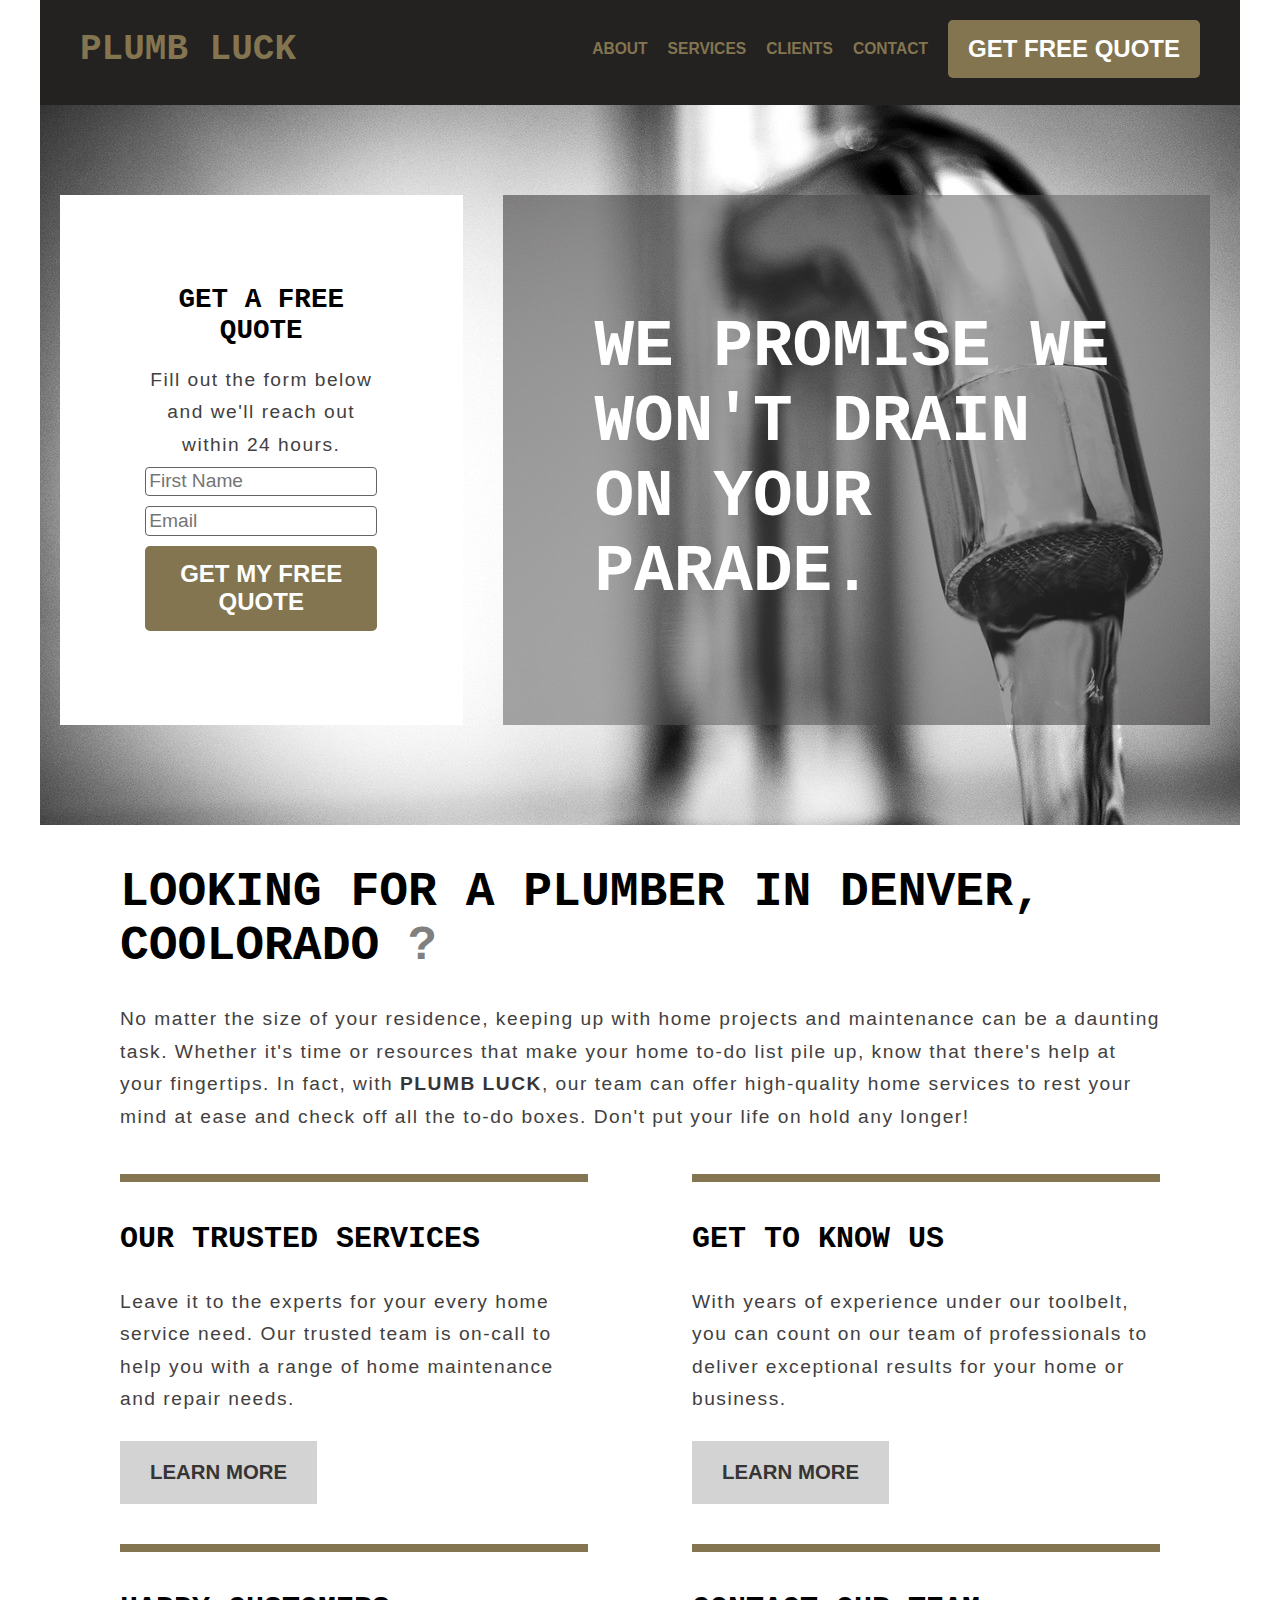
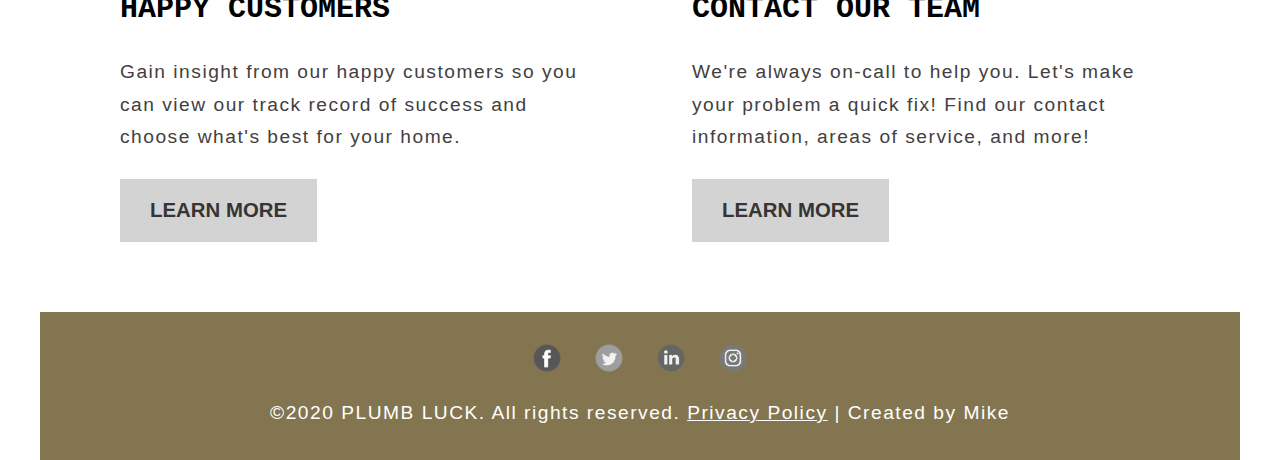
<file: index.html>
<!DOCTYPE html>
<html lang="en">
<head>
    <meta charset="UTF-8">
    <meta http-equiv="X-UA-Compatible" content="IE=edge">
    <meta name="viewport" content="width=device-width, initial-scale=1.0">
    <title>Plumb Luck</title>
    <link rel="stylesheet" href="styles/general-styles.css">
    <style>
        @import url(styles/home-styles.css);
    </style>
</head>
<body>
    <div id="wrapper">
        <header>
            <nav id="nav-bar">
                <h1 id="logo"><a href="index.html">Plumb Luck</a></h1>
                <ul id="nav-links">
                    <li><button id="close-menu">X</button></li>
                    <li class="nav-links"><a href="about.html">About</a></li>
                    <li class="nav-links"><a href="services.html">Services</a></li>
                    <li class="nav-links"><a href="clients.html">Clients</a></li>
                    <li class="nav-links"><a href="contact.html">Contact</a></li>
                    <li><button id="get-quote" class="button"
                        style="width: auto;">Get free quote</button></li>
                </ul>
                <div id="hamburger">
                    <div class="bars"></div>
                    <div class="bars"></div>
                    <div class="bars"></div>
                </div>
            </nav>
        </header>

        <div id="popup-container">
            <div class="popup-div">
                <button id="close-popup">x</button>
                <h1>Get a free quote</h1>
                <p>Fill out the form below and one of our contractors will reach out within 24 
                    hours.</p>
                <form id="popup-form">
                    <fieldset>
                        <input type="text" id="firstName" name="firstName" 
                        placeholder="First Name" size="1">
                        <input type="email" id="email" name="email" 
                        placeholder="Email" size="1">
                        <input type="text" id="city" name="city" 
                        placeholder="City" size="1">
                        <button id="popup-submit" class="button">Get My Free Quote</button>
                    </fieldset>
                </form>
                
            </div>
        </div>

        <div class="background">
            <div class="quote-form">
                <form id="user-signup">
                    <fieldset>
                        <h1>Get a Free Quote</h1>
                        <p>Fill out the form below and we'll reach out within 24 hours.</p>
                        <input type="text" id="userName" placeholder="First Name">
                        <input type="text" id="userEmail" placeholder="Email">
                        <button id="popup-submit" class="button"
                        style="border-radius: 5px; width: 80%;
                        margin:1.7% 0;">Get My Free Quote</button>
                    </fieldset>
                </form>
            </div>
            <div class="banner">
                <h1>We promise we won't drain on your parade.</h1>
            </div>
        </div>
        <div class="content">
            <div class="intro">
                <h1>Looking for a plumber in Denver, Coolorado
                    <span style="color: gray;">?</span></h1>
                <p>
                    No matter the size of your residence, keeping up with home projects 
                    and maintenance can be a daunting task. Whether it's time or resources 
                    that make your home to-do list pile up, know that there's help at your 
                    fingertips. In fact, with 
                    <span style="text-transform: uppercase;
                    color:#363535; font-weight: 600;">Plumb luck</span>, our team can 
                    offer high-quality home services to rest your mind at ease and check off 
                    all the to-do boxes. Don't put your life on hold any longer!
                </p>
            </div>
            
            <div class="section">
                <h1>Our Trusted Services</h1>
                <p>
                    Leave it to the experts for your every home service need. Our trusted 
                    team is on-call to help you with a range of home maintenance and repair 
                    needs.
                </p>
                <a href="services.html" class="btn">Learn more</a>
            </div>
            <div class="section">
                <h1>Get to Know Us</h1>
                <p>
                    With years of experience under our toolbelt, you can count on our team 
                    of professionals to deliver exceptional results for your home or 
                    business.
                </p>
                <a href="about.html" class="btn">Learn more</a>
            </div>
            <div class="section">
                <h1>Happy Customers</h1>
                <p>
                    Gain insight from our happy customers so you can view our track record 
                    of success and choose what's best for your home.
                </p>
                <a href="clients.html" class="btn">Learn more</a>
            </div>
            <div class="section">
                <h1>Contact our Team</h1>
                <p>
                    We're always on-call to help you. Let's make your problem a quick fix! 
                    Find our contact information, areas of service, and more!
                </p>
                <a href="contact.html" class="btn">Learn more</a>
            </div>
        </div>

        <footer>
            <div class="social-icons">
                <div class="img">
                    <a href=""><img src="icons/FACEBOOK.PNG" alt="facebook"></a>
                </div>
                <div class="img">
                    <a href=""><img src="icons/TWITTER.PNG" alt="twitter"></a>
                </div>
                <div class="img">
                    <a href=""><img src="icons/LINKEDIN.PNG" alt="linkedIn"></a>
                </div>
                <div class="img">
                    <a href=""><img src="icons/INSTAGRAM.PNG" alt="instagram"></a>
                </div>
            </div>
            <p>©2020 PLUMB LUCK. All rights reserved.  <a href="">Privacy Policy</a>  |  
                Created by Mike
            </p>
        </footer>
    </div>

    <script src="index.js"></script>
</body>
</html>
</file>
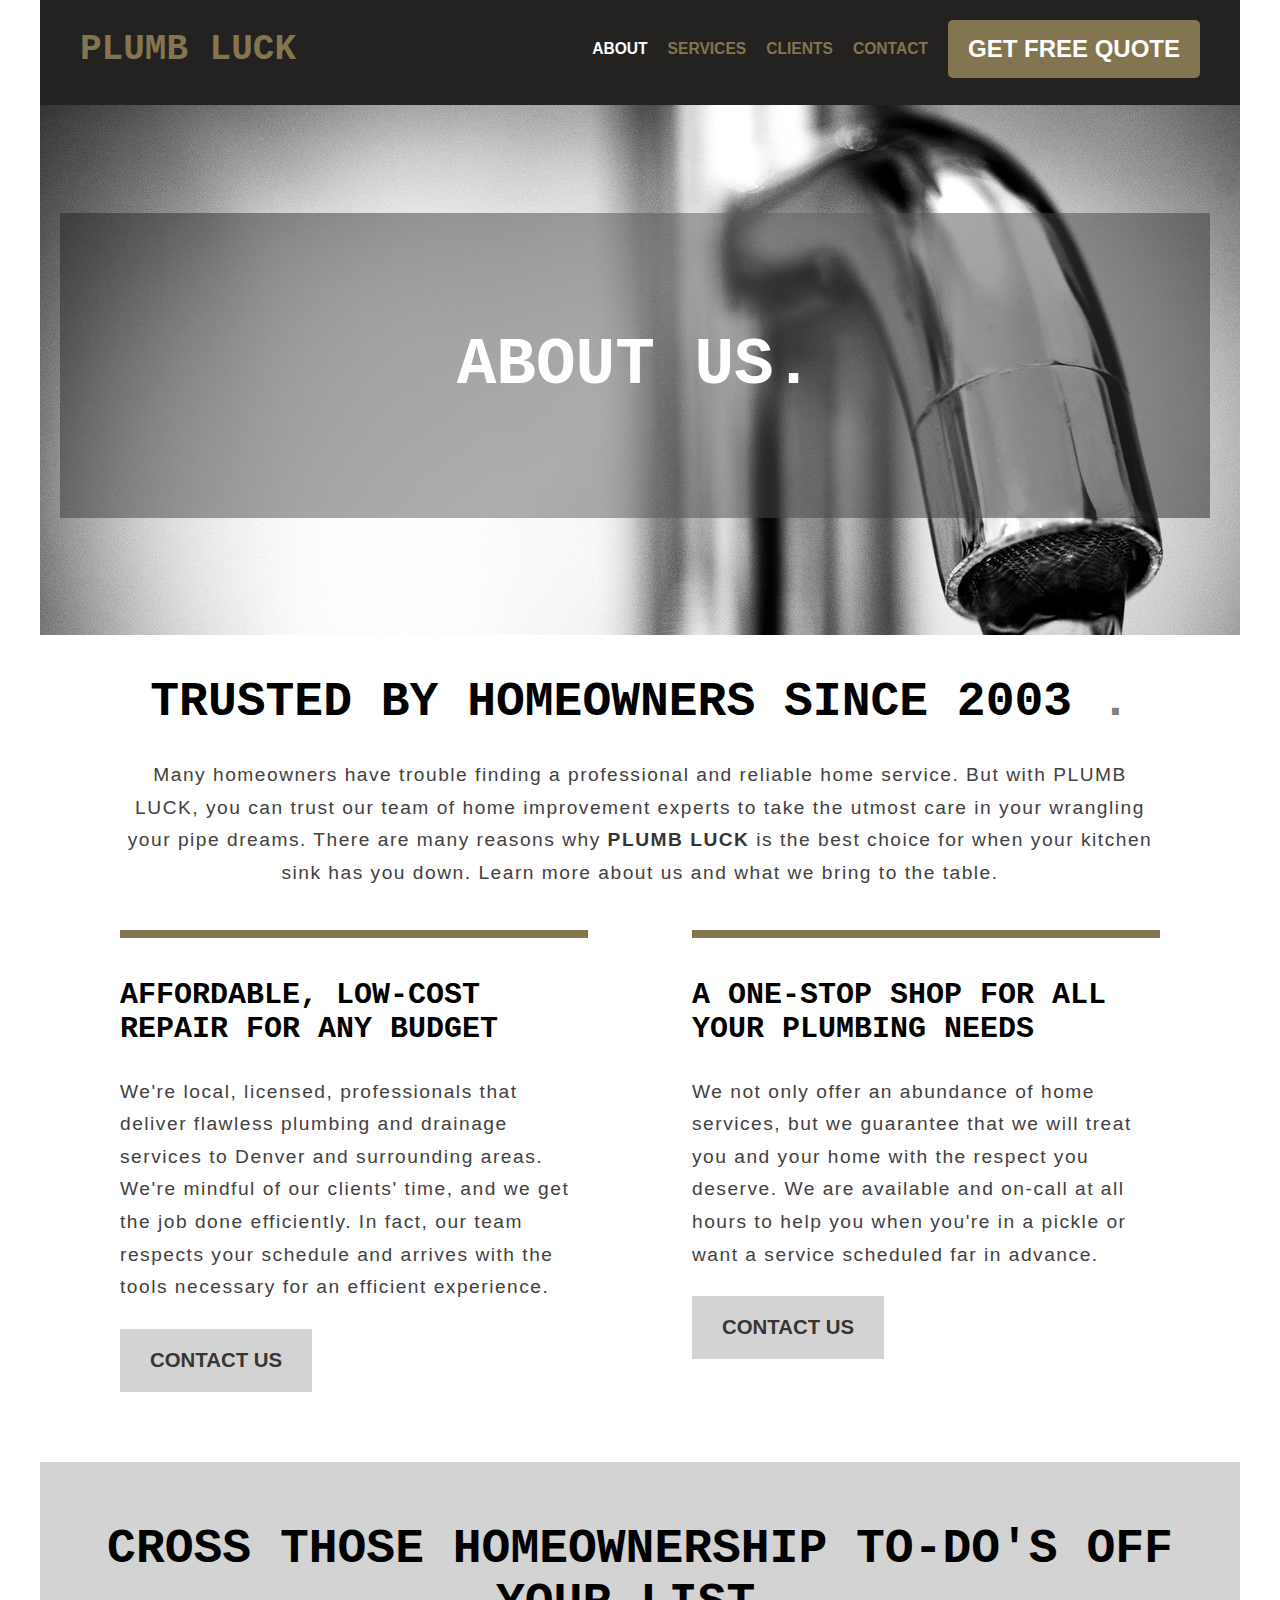
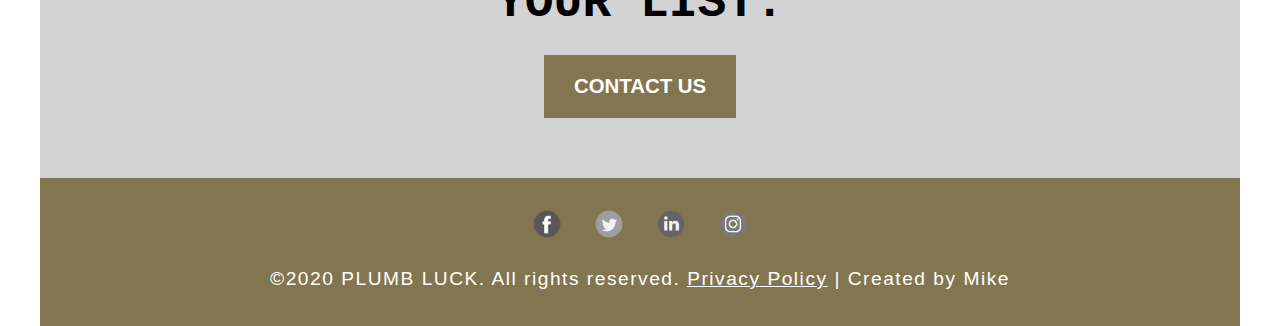
<file: about.html>
<!DOCTYPE html>
<html lang="en">
<head>
    <meta charset="UTF-8">
    <meta name="viewport" content="width=device-width, initial-scale=1.0">
    <title>About</title>
    <style>
        @import url(styles/general-styles.css);
        @import url(styles/home-styles.css);

        .background{
            height: 60vh;
            display: flex;
            justify-content: center;
            align-items: center;
        }
        .banner h1{
            text-align: center;
        }
        .content .intro h1, .content .intro p{
            text-align: center;
        }
    </style>
</head>
<body>
    <div id="wrapper">
        <header>
            <nav id="nav-bar">
                <h1 id="logo"><a href="index.html">Plumb Luck</a></h1>
                <ul id="nav-links">
                    <li><button id="close-menu">X</button></li>
                    <li class="nav-links"><a href="about.html"
                        style="color: #fff;">About</a></li>
                    <li class="nav-links"><a href="services.html">Services</a></li>
                    <li class="nav-links"><a href="clients.html">Clients</a></li>
                    <li class="nav-links"><a href="contact.html">Contact</a></li>
                    <li><button id="get-quote" class="button"
                        style="width: auto;">Get free quote</button></li>
                </ul>
                <div id="hamburger">
                    <div class="bars"></div>
                    <div class="bars"></div>
                    <div class="bars"></div>
                </div>
            </nav>
        </header>

        <div id="popup-container">
            <div class="popup-div">
                <button id="close-popup">x</button>
                <h1>Get a free quote</h1>
                <p>Fill out the form below and one of our contractors will reach out within 24 
                    hours.</p>
                <form id="popup-form">
                    <fieldset>
                        <input type="text" id="firstName" name="firstName" 
                        placeholder="First Name" size="1">
                        <input type="email" id="email" name="email" 
                        placeholder="Email" size="1">
                        <input type="text" id="city" name="city" 
                        placeholder="City" size="1">
                        <button id="popup-submit" class="button">Get My Free Quote</button>
                    </fieldset>
                </form>
                
            </div>
        </div>

        <div class="background">
            <div class="banner">
                <h1>About us<span>.</span></h1>
            </div>
        </div>
        <div class="content">
            <div class="intro">
                <h1>Trusted by homeowners since 2003
                    <span style="color: gray;">.</span></h1>
                <p>
                    Many homeowners have trouble finding a professional and reliable home 
                    service. But with PLUMB LUCK, you can trust our team of home 
                    improvement experts to take the utmost care in your wrangling your pipe 
                    dreams. There are many reasons why  
                    <span style="text-transform: uppercase;
                    color:#363535; font-weight: 600;">Plumb luck</span> is the best choice 
                    for when your kitchen sink has you down. Learn more about us and what 
                    we bring to the table.
                </p>
            </div>
            
            <div class="section">
                <h1>Affordable, low-cost repair for any budget</h1>
                <p>
                    We're local, licensed, professionals that deliver flawless plumbing 
                    and drainage services to Denver and surrounding areas. We're mindful 
                    of our clients' time, and we get the job done efficiently. In fact, our 
                    team respects your schedule and arrives with the tools necessary for an 
                    efficient experience.
                </p>
                <a href="contact.html" class="btn">Contact us</a>
            </div>
            <div class="section">
                <h1>A one-stop shop for all your plumbing needs</h1>
                <p>
                    We not only offer an abundance of home services, but we guarantee that 
                    we will treat you and your home with the respect you deserve. We are 
                    available and on-call at all hours to help you when you're in a pickle 
                    or want a service scheduled far in advance.
                </p>
                <a href="contact.html" class="btn">Contact us</a>
            </div>
        </div>

        <div class="ending">
            <h1>Cross those homeownership to-do's off your list.</h1>
            <a href="contact.html" class="btn">Contact us</a>
        </div>

        <footer>
            <div class="social-icons">
                <div class="img">
                    <a href=""><img src="icons/FACEBOOK.PNG" alt="facebook"></a>
                </div>
                <div class="img">
                    <a href=""><img src="icons/TWITTER.PNG" alt="twitter"></a>
                </div>
                <div class="img">
                    <a href=""><img src="icons/LINKEDIN.PNG" alt="linkedIn"></a>
                </div>
                <div class="img">
                    <a href=""><img src="icons/INSTAGRAM.PNG" alt="instagram"></a>
                </div>
            </div>
            <p>©2020 PLUMB LUCK. All rights reserved.  <a href="">Privacy Policy</a>  |  
                Created by Mike
            </p>
        </footer>
    </div>

    <script src="index.js"></script>
</body>
</html>
</file>
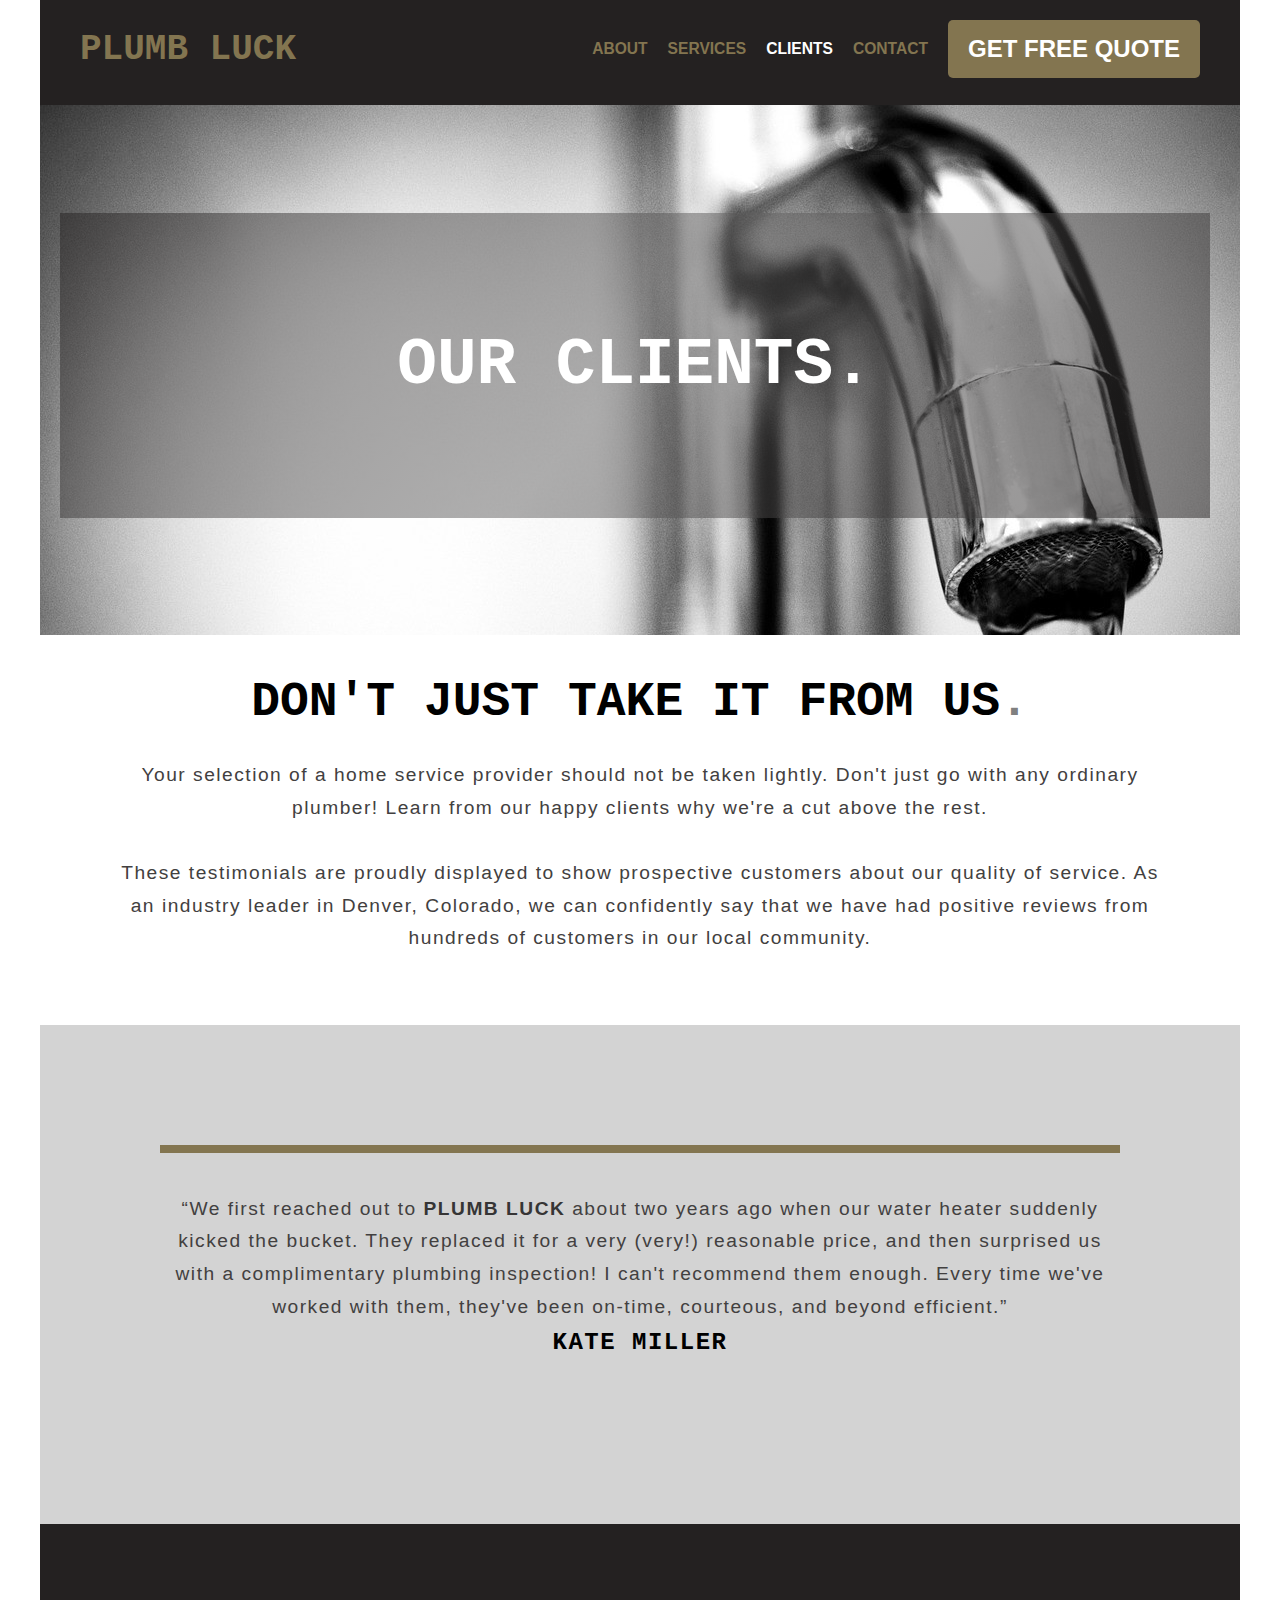
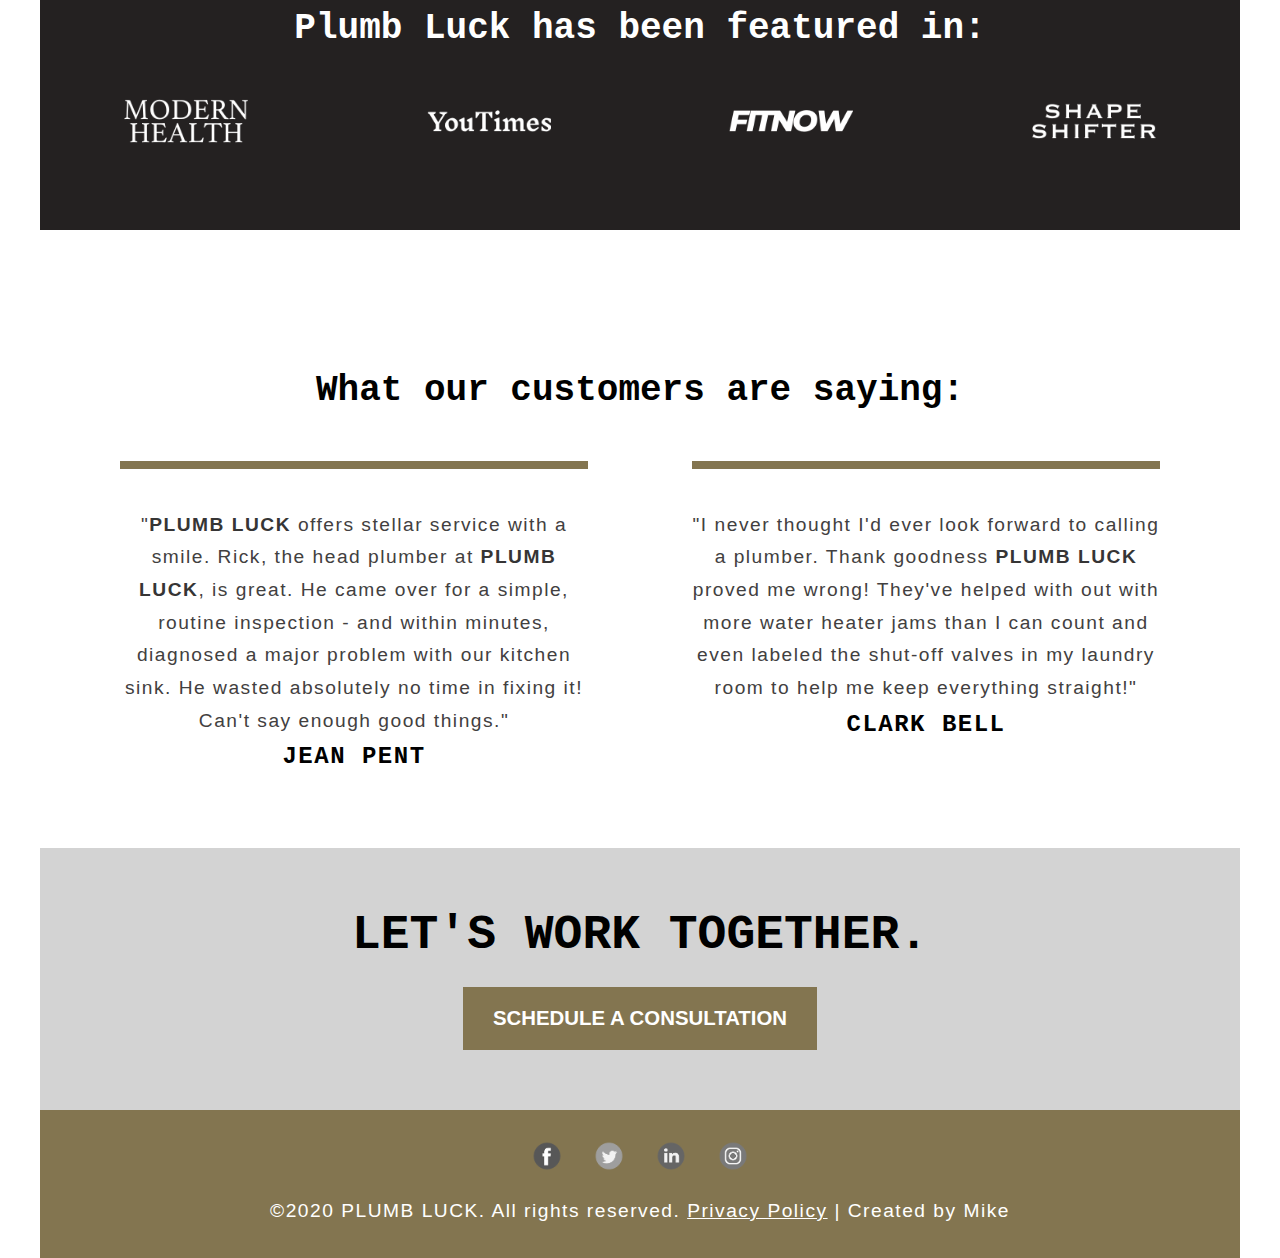
<file: clients.html>
<!DOCTYPE html>
<html lang="en">
<head>
    <meta charset="UTF-8">
    <meta http-equiv="X-UA-Compatible" content="IE=edge">
    <meta name="viewport" content="width=device-width, initial-scale=1.0">
    <title>Our Clients</title>
    <style>
        @import url(styles/general-styles.css);
        @import url(styles/home-styles.css);

        .background{
            height: 60vh;
            display: flex;
            justify-content: center;
            align-items: center;
        }
        .banner h1{
            text-align: center;
        }
        .content .intro{
            text-align: center;
        }
        .clients-names{
            font-family: 'Courier New', Courier, monospace;
            font-size: 2rem;
            text-transform: uppercase;
            color: #000;
            font-weight: bold;
        }
        .features{
            text-align: center;
            background-color: #242121;
            width: 100%;
            padding: 7%;
        }
        .features h1, .content .customers{
            font-family: 'Courier New', Courier, monospace;
            font-size: 3rem;
            color: #fff;
        }
        .features .images{
            margin-top: 50px;
            display: flex;
            justify-content: space-between;
            align-items: center;
        }
        .features .images .img{
            width: 12%;
            height: 12%;
        }
        .content .customers{
            color: #000;
            text-align: center;
            width: 100%;
            margin: 100px 0 50px;
        }
        .section p{
            text-align: center;
        }
    </style>
</head>
<body>
    <div id="wrapper">
        <header>
            <nav id="nav-bar">
                <h1 id="logo"><a href="index.html">Plumb Luck</a></h1>
                <ul id="nav-links">
                    <li><button id="close-menu">X</button></li>
                    <li class="nav-links"><a href="about.html">About</a></li>
                    <li class="nav-links"><a href="services.html">Services</a></li>
                    <li class="nav-links"><a href="clients.html"
                        style="color: #fff;">Clients</a></li>
                    <li class="nav-links"><a href="contact.html">Contact</a></li>
                    <li><button id="get-quote" class="button"
                        style="width: auto;">Get free quote</button></li>
                </ul>
                <div id="hamburger">
                    <div class="bars"></div>
                    <div class="bars"></div>
                    <div class="bars"></div>
                </div>
            </nav>
        </header>

        <div id="popup-container">
            <div class="popup-div">
                <button id="close-popup">x</button>
                <h1>Get a free quote</h1>
                <p>Fill out the form below and one of our contractors will reach out within 24 
                    hours.</p>
                <form id="popup-form">
                    <fieldset>
                        <input type="text" id="firstName" name="firstName" 
                        placeholder="First Name" size="1">
                        <input type="email" id="email" name="email" 
                        placeholder="Email" size="1">
                        <input type="text" id="city" name="city" 
                        placeholder="City" size="1">
                        <button id="popup-submit" class="button">Get My Free Quote</button>
                    </fieldset>
                </form>
                
            </div>
        </div>


        <div class="background">
            <div class="banner">
                <h1>Our clients.</h1>
            </div>
        </div>
        <div class="content">
            <div class="intro">
                <h1>Don't just take it from us<span style="color: gray;">.</span></h1>
                <p>
                    Your selection of a home service provider should not be taken lightly. 
                    Don't just go with any ordinary plumber! Learn from our happy clients 
                    why we're a cut above the rest. 

                    <br><br>

                    These testimonials are proudly displayed to show prospective customers 
                    about our quality of service. As an industry leader in Denver, 
                    Colorado, we can confidently say that we have had positive reviews from 
                    hundreds of customers in our local community.
                </p>
            </div>

        </div>
        
        <div class="content" style="padding: 0;">
            
            <div style="background-color: #d3d3d3; padding: 10%;">
                <div class="section"  style="width: 100%;">
                    <p style="text-align: center;">
                        “We first reached out to <span style="text-transform: uppercase;
                        color:#363535; font-weight: 600;">Plumb luck</span> about two years 
                        ago when our water 
                        heater suddenly kicked the bucket. They replaced it for a very (very!) 
                        reasonable price, and then surprised us with a complimentary plumbing 
                        inspection! I can't recommend them enough. Every time we've worked with 
                        them, they've been on-time, courteous, and beyond efficient.”
                        <br>
                        <span class="clients-names">Kate Miller</span>
                    </p>
                </div>
            </div>

            <div class="features">
                <h1>Plumb Luck has been featured in:</h1>
                <div class="images">
                    <div class="img"><img src="images/modern-health.png" alt=""></div>
                    <div class="img"><img src="images/you-times.png" alt=""></div>
                    <div class="img"><img src="images/fit-now.png" alt=""></div>
                    <div class="img"><img src="images/shape-shifter.png" alt=""></div>
                </div>
            </div>

        </div>

        <div class="content">

            <h1 class="customers">What our customers are saying:</h1>

            <div class="section">
                <p>
                    "<span style="text-transform: uppercase;
                    color:#363535; font-weight: 600;">Plumb luck</span> 
                    offers stellar service with a smile. Rick, the head plumber 
                    at <span style="text-transform: uppercase;
                    color:#363535; font-weight: 600;">Plumb luck</span>, 
                    is great. He came over for a simple, routine 
                    inspection - and within minutes, diagnosed a major problem with our 
                    kitchen sink. He wasted absolutely no time in fixing it! Can't say 
                    enough good things."
                    <br>
                    <span class="clients-names">Jean Pent</span>
                </p>
            </div>
            <div class="section">
                <p>
                    "I never thought I'd ever look forward to calling a plumber. Thank 
                    goodness <span style="text-transform: uppercase;
                    color:#363535; font-weight: 600;">Plumb luck</span> 
                    proved me wrong! They've helped with out with more 
                    water heater jams than I can count and even labeled the shut-off valves 
                    in my laundry room to help me keep everything straight!" 
                    <br>
                    <span class="clients-names">Clark Bell</span>
                </p>
            </div>
        </div>

        <div class="ending">
            <h1>Let's work together.</h1>
            <a href="#" class="btn">Schedule a consultation</a>
        </div>

        <footer>
            <div class="social-icons">
                <div class="img">
                    <a href=""><img src="icons/FACEBOOK.PNG" alt="facebook"></a>
                </div>
                <div class="img">
                    <a href=""><img src="icons/TWITTER.PNG" alt="twitter"></a>
                </div>
                <div class="img">
                    <a href=""><img src="icons/LINKEDIN.PNG" alt="linkedIn"></a>
                </div>
                <div class="img">
                    <a href=""><img src="icons/INSTAGRAM.PNG" alt="instagram"></a>
                </div>
            </div>
            <p>©2020 PLUMB LUCK. All rights reserved.  <a href="">Privacy Policy</a>  |  
                Created by Mike
            </p>
        </footer>
    </div>

    <script src="index.js"></script>
</body>
</html>
</file>
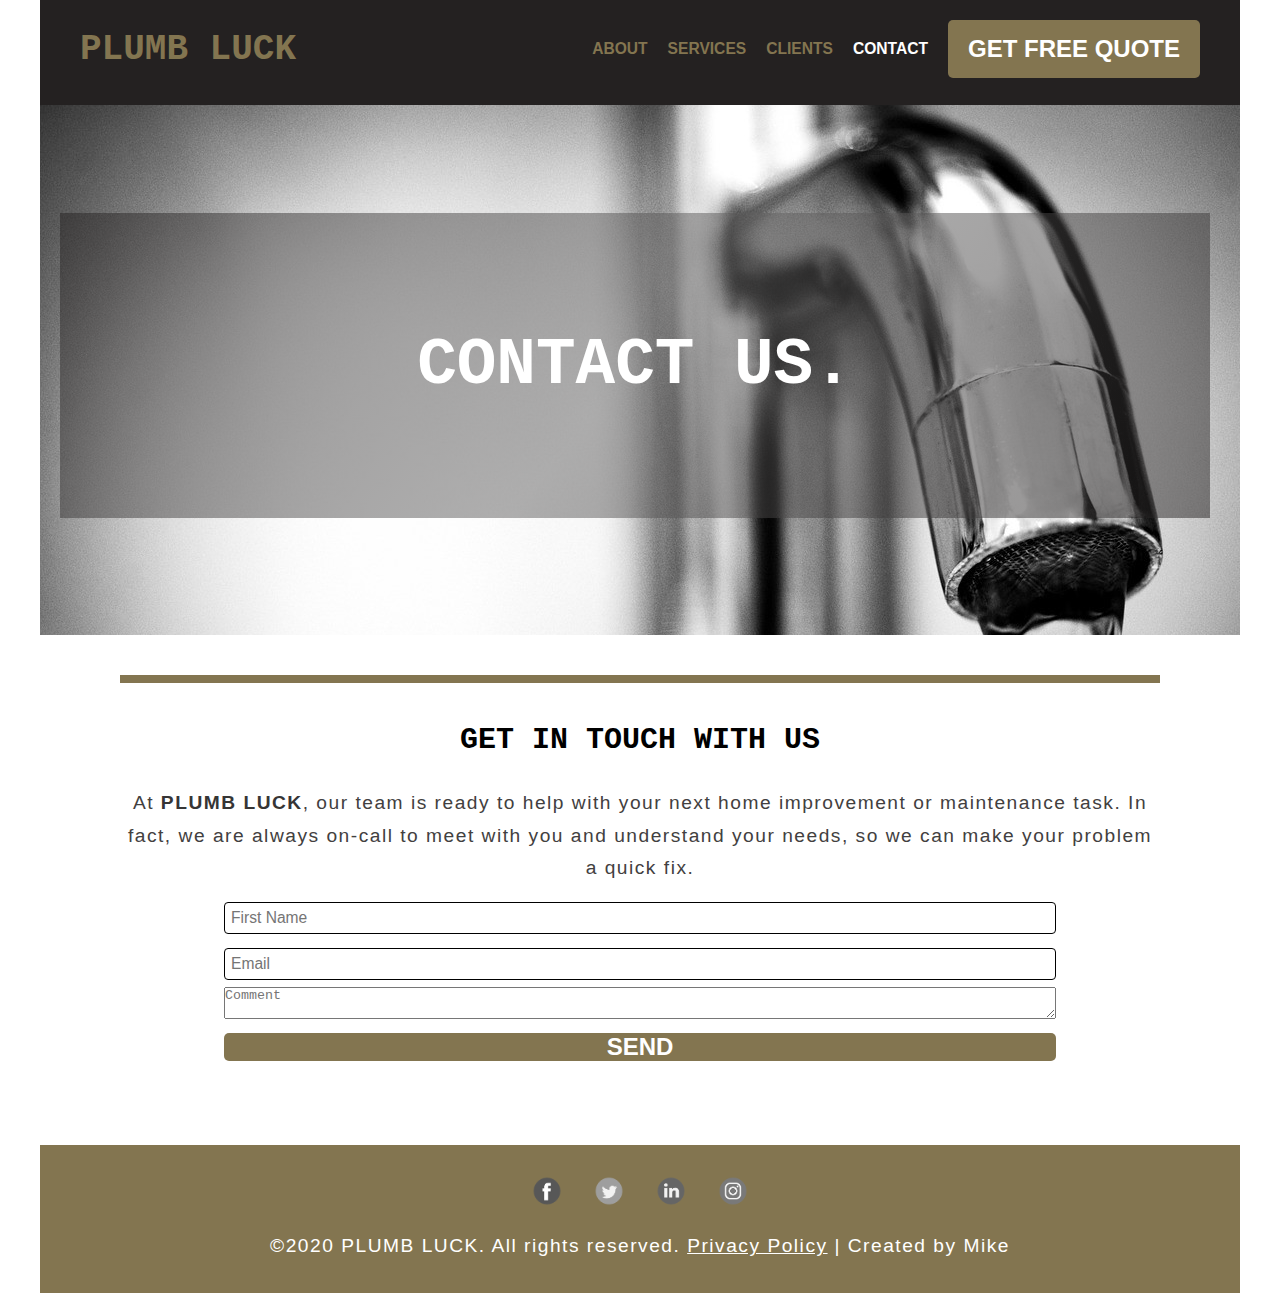
<file: contact.html>
<!DOCTYPE html>
<html lang="en">
<head>
    <meta charset="UTF-8">
    <meta http-equiv="X-UA-Compatible" content="IE=edge">
    <meta name="viewport" content="width=device-width, initial-scale=1.0">
    <title>Contact Us</title>
    <style>
        @import url(styles/general-styles.css);
        @import url(styles/home-styles.css);

        .background{
            height: 60vh;
            display: flex;
            justify-content: center;
            align-items: center;
        }
        .banner h1{
            text-align: center;
        }
        .section h1, .section p{
            text-align: center;
        }
        .content .section .btn{
            color: #fff;
            width: 100%;
            text-align: center;
            background-color: #837550;
        }
        .content .section .btn:hover{
            background-color: #3d3726;
        }
    </style>
</head>
<body>
    <div id="wrapper">
        <header>
            <nav id="nav-bar">
                <h1 id="logo"><a href="index.html">Plumb Luck</a></h1>
                <ul id="nav-links">
                    <li><button id="close-menu">X</button></li>
                    <li class="nav-links"><a href="about.html">About</a></li>
                    <li class="nav-links"><a href="services.html">Services</a></li>
                    <li class="nav-links"><a href="clients.html">Clients</a></li>
                    <li class="nav-links"><a href="contact.html"
                        style="color: #fff;">Contact</a></li>
                    <li><button id="get-quote" class="button"
                        style="width: auto;">Get free quote</button></li>
                </ul>
                <div id="hamburger">
                    <div class="bars"></div>
                    <div class="bars"></div>
                    <div class="bars"></div>
                </div>
            </nav>
        </header>

        <div id="popup-container">
            <div class="popup-div">
                <button id="close-popup">x</button>
                <h1>Get a free quote</h1>
                <p>Fill out the form below and one of our contractors will reach out within 24 
                    hours.</p>
                <form id="popup-form">
                    <fieldset>
                        <input type="text" id="firstName" name="firstName" 
                        placeholder="First Name" size="1">
                        <input type="email" id="email" name="email" 
                        placeholder="Email" size="1">
                        <input type="text" id="city" name="city" 
                        placeholder="City" size="1">
                        <button id="popup-submit" class="button">Get My Free Quote</button>
                    </fieldset>
                </form>
                
            </div>
        </div>

        <div class="background">
            <div class="banner">
                <h1>Contact us.</h1>
            </div>
        </div>
        <div class="content">
            <div class="section" style="width: 100%;">
                <h1>Get in touch with us</h1>
                <p>
                    At <span style="text-transform: uppercase;
                    color:#363535; font-weight: 600;">Plumb luck</span>, our team is 
                    ready to help with your next home improvement or maintenance task. In 
                    fact, we are always on-call to meet with you and understand your needs, 
                    so we can make your problem a quick fix.
                </p>
                <form id="user-signup">
                    <fieldset>
                        <input type="text" id="userName" name="firstName"
                         placeholder="First Name" size="1">
                        <input type="email" id="userEmail" name="email" 
                        placeholder="Email" size="1">
                        <textarea placeholder="Comment" size="1"
                        style="min-width: 10px;"></textarea>
                        <button id="popup-submit" class="button"
                        style="border-radius: 5px; margin:1.7% 0;">Send</button>
                    </fieldset>
                </form>
            </div>
        </div>

        <footer>
            <div class="social-icons">
                <div class="img">
                    <a href=""><img src="icons/FACEBOOK.PNG" alt="facebook"></a>
                </div>
                <div class="img">
                    <a href=""><img src="icons/TWITTER.PNG" alt="twitter"></a>
                </div>
                <div class="img">
                    <a href=""><img src="icons/LINKEDIN.PNG" alt="linkedIn"></a>
                </div>
                <div class="img">
                    <a href=""><img src="icons/INSTAGRAM.PNG" alt="instagram"></a>
                </div>
            </div>
            <p>©2020 PLUMB LUCK. All rights reserved.  <a href="">Privacy Policy</a>  |  
                Created by Mike
            </p>
        </footer>
    </div>

    <script src="index.js"></script>
</body>
</html>
</file>
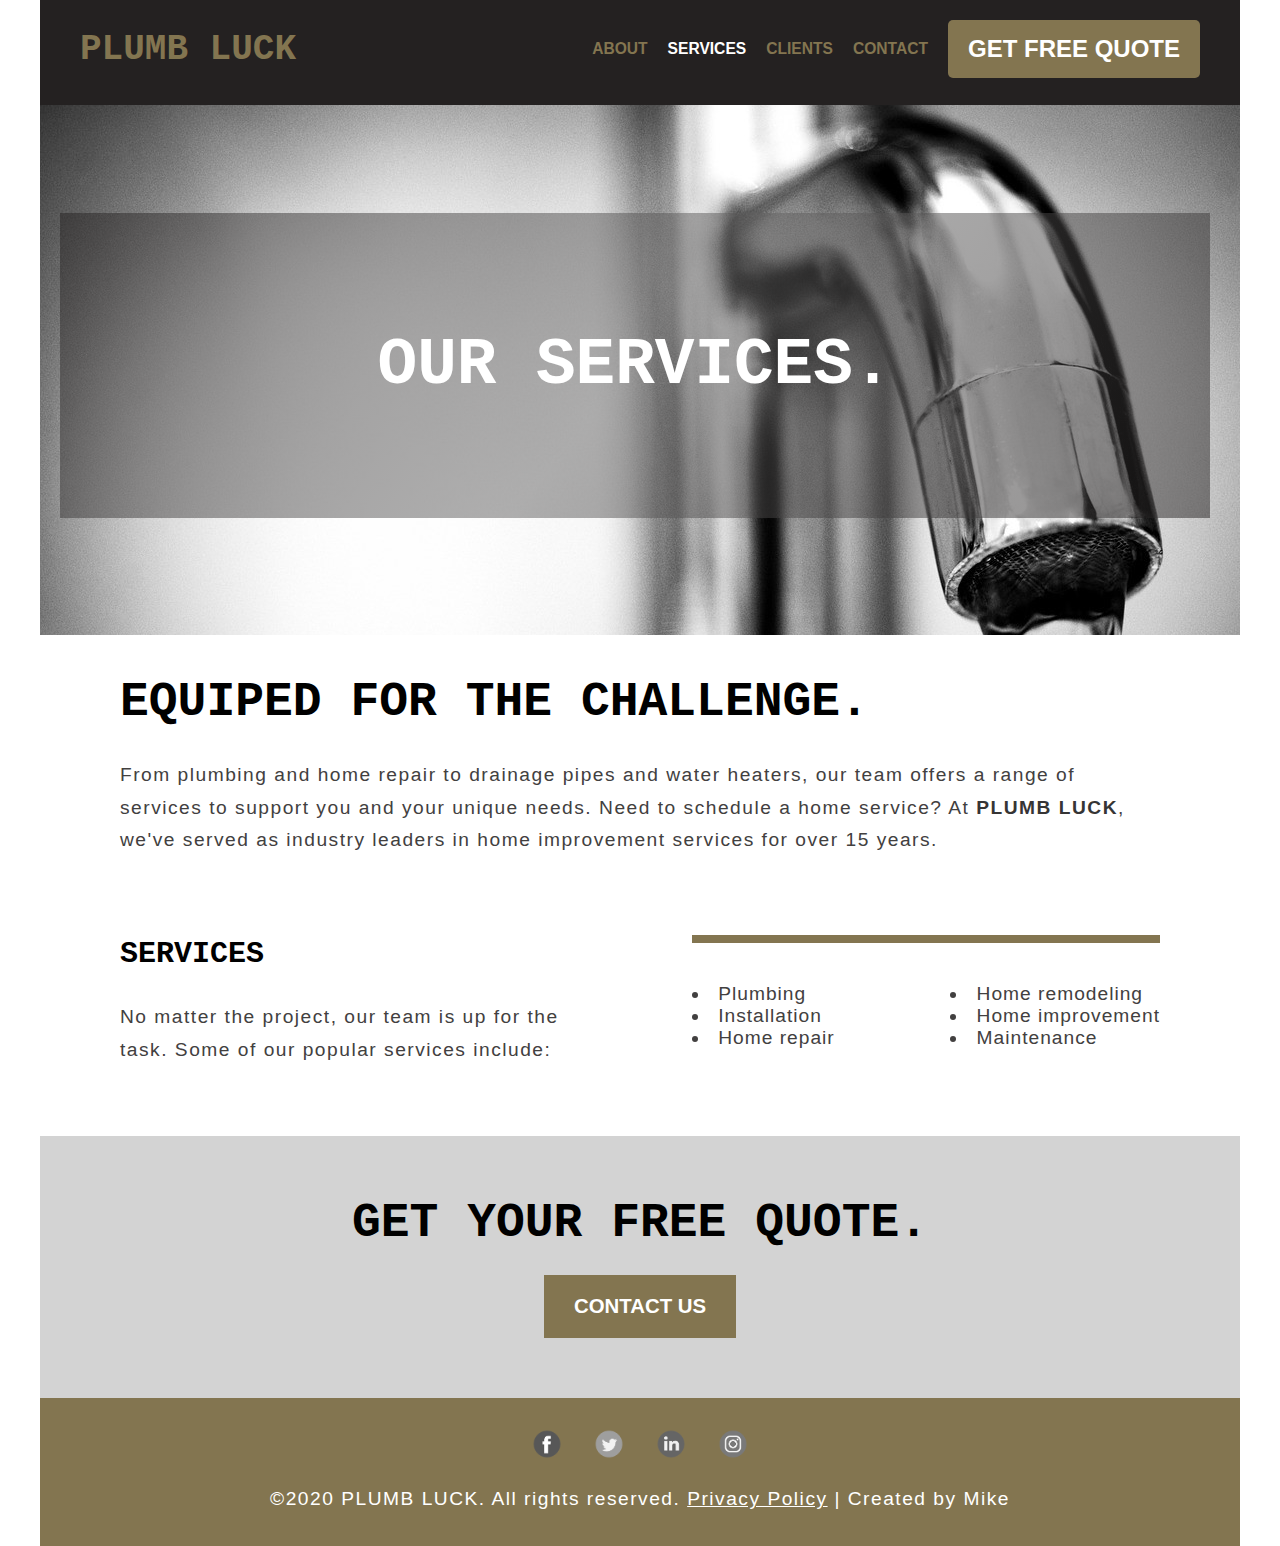
<file: services.html>
<!DOCTYPE html>
<html lang="en">
<head>
    <meta charset="UTF-8">
    <meta http-equiv="X-UA-Compatible" content="IE=edge">
    <meta name="viewport" content="width=device-width, initial-scale=1.0">
    <title>Services</title>
    <style>
        @import url("styles/general-styles.css");
        @import url(styles/home-styles.css);

        .background{
            height: 60vh;
            display: flex;
            justify-content: center;
            align-items: center;
        }
        .banner h1{
            text-align: center;
        }
        #services-listings{
            font-size: 1.6rem;
            color: #424040;
            letter-spacing: 1px;
            margin-top: 38px;
            display: flex;
            flex-direction: column;
        }
        #services-listings ul{
            list-style-position: inside;
            margin-bottom: 15px;
        }
        @media screen and (min-width: 800px) {
            #services-listings{
                flex-direction: row;
                justify-content: space-between;
            }
        }
    </style>
</head>
<body>
    <div id="wrapper">
        <header>
            <nav id="nav-bar">
                <h1 id="logo"><a href="index.html">Plumb Luck</a></h1>
                <ul id="nav-links">
                    <li><button id="close-menu">X</button></li>
                    <li class="nav-links"><a href="about.html">About</a></li>
                    <li class="nav-links"><a href="services.html"
                        style="color: #fff;">Services</a></li>
                    <li class="nav-links"><a href="clients.html">Clients</a></li>
                    <li class="nav-links"><a href="contact.html">Contact</a></li>
                    <li><button id="get-quote" class="button"
                        style="width: auto;">Get free quote</button></li>
                </ul>
                <div id="hamburger">
                    <div class="bars"></div>
                    <div class="bars"></div>
                    <div class="bars"></div>
                </div>
            </nav>
        </header>

        <div id="popup-container">
            <div class="popup-div">
                <button id="close-popup">x</button>
                <h1>Get a free quote</h1>
                <p>Fill out the form below and one of our contractors will reach out within 24 
                    hours.</p>
                <form id="popup-form">
                    <fieldset>
                        <input type="text" id="firstName" name="firstName" 
                        placeholder="First Name" size="1">
                        <input type="email" id="email" name="email" 
                        placeholder="Email" size="1">
                        <input type="text" id="city" name="city" 
                        placeholder="City" size="1">
                        <button id="popup-submit" class="button">Get My Free Quote</button>
                    </fieldset>
                </form>
                
            </div>
        </div>

        <div class="background">
            <div class="banner">
                <h1>Our Services<span>.</span></h1>
            </div>
        </div>
        
        <div class="content">
            <div class="intro">
                <h1>Equiped for the challenge.</h1>
                <p>
                    From plumbing and home repair to drainage pipes and water heaters, our 
                    team offers a range of services to support you and your unique needs. 
                    Need to schedule a home service? At 
                    <span style="text-transform: uppercase;
                    color:#363535; font-weight: 600;">Plumb luck</span>, we've served as 
                    industry leaders in home improvement services for over 15 years.
                </p>
            </div>
            <div class="section" style="border: none;">
                <h1>Services</h1>
                <p>
                    No matter the project, our team is up for the task. Some of our popular 
                    services include:
                </p>
            </div>
            <div class="section" id="services-listings">
                <ul class="services">
                    <li>Plumbing</li>
                    <li>Installation</li>
                    <li>Home repair <br></li>
                </ul>
                <ul class="services">
                    <li>Home remodeling</li>
                    <li>Home improvement</li>
                    <li>Maintenance</li>
                </ul>
            </div>
        </div>

        <div class="ending">
            <h1>Get your free quote.</h1>
            <a href="contact.html" class="btn">Contact us</a>
        </div>

        <footer>
            <div class="social-icons">
                <div class="img">
                    <a href=""><img src="icons/FACEBOOK.PNG" alt="facebook"></a>
                </div>
                <div class="img">
                    <a href=""><img src="icons/TWITTER.PNG" alt="twitter"></a>
                </div>
                <div class="img">
                    <a href=""><img src="icons/LINKEDIN.PNG" alt="linkedIn"></a>
                </div>
                <div class="img">
                    <a href=""><img src="icons/INSTAGRAM.PNG" alt="instagram"></a>
                </div>
            </div>
            <p>©2020 PLUMB LUCK. All rights reserved.  <a href="">Privacy Policy</a>  |  
                Created by Mike
            </p>
        </footer>
    </div>

    <script src="index.js"></script>
</body>
</html>
</file>
<file: styles/general-styles.css>
html{
    font-family: sans-serif;
    font-size: 10px;
    color: #000;
    box-sizing: border-box;
}
*{
    padding: 0;
    margin: 0;
    box-sizing: inherit;
}
h1{
    font-size: 2.3rem;
}
p{
    font-size: 1.6rem;
    line-height: 1.7;
    letter-spacing: 1.5px;
    color: #424040;
}
a{
    text-decoration: none;
    color: #424040;
}
img{
    max-width: 100%;
}
</file>
